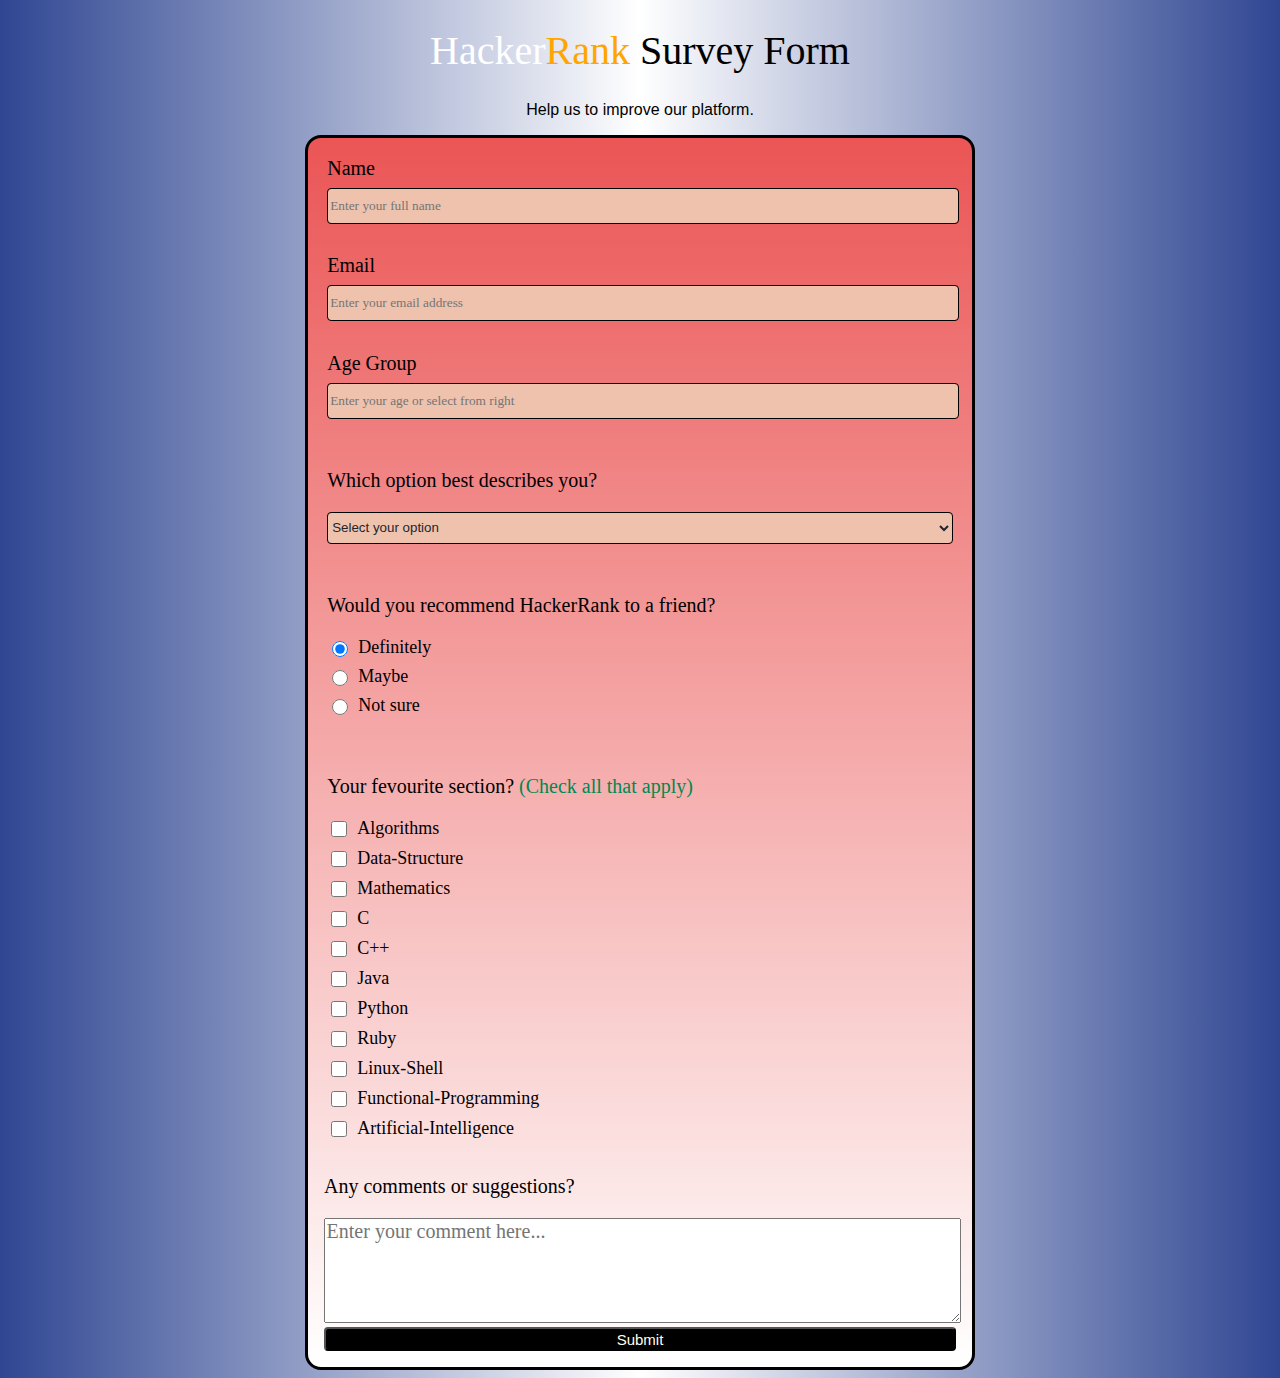
<file: survey-form/index.html>
<!DOCTYPE html>
<html lang="en">
<head>
    <meta charset="UTF-8">
    <meta http-equiv="X-UA-Compatible" content="IE=edge">
    <meta name="viewport" content="width=device-width, initial-scale=1.0">
    <title>Survey Form</title>
    <link rel="stylesheet" href="style.css">
</head>
<body>
    <h1 id="title"><span style="color: white">Hacker</span><span style="color: orange">Rank</span> Survey Form</h1>
    <p id="description">Help us to improve our platform.</p>
    <header>
        <form id="survey-form" action="">
            <div class="form-field">
                <label id="name-label" for="name">Name</label>
                    <input
                    type="text"
                    name="name"
                    id="name"
                    class="form-field-control"
                    placeholder="Enter your full name"
                    required
                    />
            </div>
            <div class="form-field">
                <label id="email-label" for="email">Email</label>
                    <input
                    type="email"
                    name="email"
                    id="email"
                    class="form-field-control"
                    placeholder="Enter your email address"
                    required
                    />
            </div>
            <div class="form-field">
                <label id="number-label" for="age">Age Group</label>
                    <input 
                    type="number"
                    name="age"
                    id="number"
                    min="10"
                    max="90"
                    class="form-field-control"
                    placeholder="Enter your age or select from right"
                    />
            </div>
            <div class="form-field">
                <p class="paraline">Which option best describes you?</p>
                <select id="dropdown" name="role" class="form-field-control" required>
                    <option disabled selected value>Select your option</option>
                    <option value="student">Student</option>
                    <option value="job">Full Time Job</option>
                    <option value="learner">Full Time Learner</option>
                    <option value="preferNo">Prefer not to say</option>
                    <option value="other">Other</option>
                </select>
            </div>
            <div class="form-field">
                <p class="paraline">Would you recommend HackerRank to a friend?</p>
                <label>
                    <input
                    name="user-recommend"
                    value="definitely"
                    type="radio"
                    class="input-radio"
                    checked
                    />Definitely</label
                >
                <label>
                    <input
                    name="user-recommend"
                    value="maybe"
                    type="radio"
                    class="input-radio"
                    />Maybe</label
                >

                <label
                    ><input
                    name="user-recommend"
                    value="not-sure"
                    type="radio"
                    class="input-radio"
                    />Not sure</label
                >
            </div>
            <div class="form-field">
                <p class="paraline">
                    Your fevourite section?
                    <span class="hint">(Check all that apply)</span>
                </p>

                <label
                    ><input
                    name="prefer"
                    value="algorithms"
                    type="checkbox"
                    class="input-checkbox"
                    />Algorithms</label
                >
                <label>
                    <input
                    name="prefer"
                    value="data-structure"
                    type="checkbox"
                    class="input-checkbox"
                    />Data-Structure</label
                >
                <label
                    ><input
                    name="prefer"
                    value="mathematics"
                    type="checkbox"
                    class="input-checkbox"
                    />Mathematics</label
                >
                <label
                    ><input
                    name="prefer"
                    value="c"
                    type="checkbox"
                    class="input-checkbox"
                    />C</label
                >
                <label
                    ><input
                    name="prefer"
                    value="C++"
                    type="checkbox"
                    class="input-checkbox"
                    />C++</label
                >
                <label
                    ><input
                    name="prefer"
                    value="java"
                    type="checkbox"
                    class="input-checkbox"
                    />Java</label
                >
                <label
                    ><input
                    name="prefer"
                    value="python"
                    type="checkbox"
                    class="input-checkbox"
                    />Python</label
                >
                <label
                    ><input
                    name="prefer"
                    value="ruby"
                    type="checkbox"
                    class="input-checkbox"
                    />Ruby</label
                >
                <label
                    ><input
                    name="prefer"
                    value="linux-shell"
                    type="checkbox"
                    class="input-checkbox"
                    />Linux-Shell</label
                >
                <label
                    ><input
                    name="prefer"
                    value="functional-programming"
                    type="checkbox"
                    class="input-checkbox"
                    />Functional-Programming</label
                >
                <label
                    ><input
                    name="prefer"
                    value="artificial-intelligence"
                    type="checkbox"
                    class="input-checkbox"
                    />Artificial-Intelligence</label
                >
            </div>
            <div class="form-group">
                <p class="paraline">Any comments or suggestions?</p>
                <textarea
                    id="comments"
                    class="input-textarea"
                    name="comment"
                    placeholder="Enter your comment here..."
                ></textarea>
            </div>
            <div class="form-group">
                <button type="submit" id="submit">
                    Submit
                </button>
            </div>

        </form>
    </header>
</body>
</html>
</file>
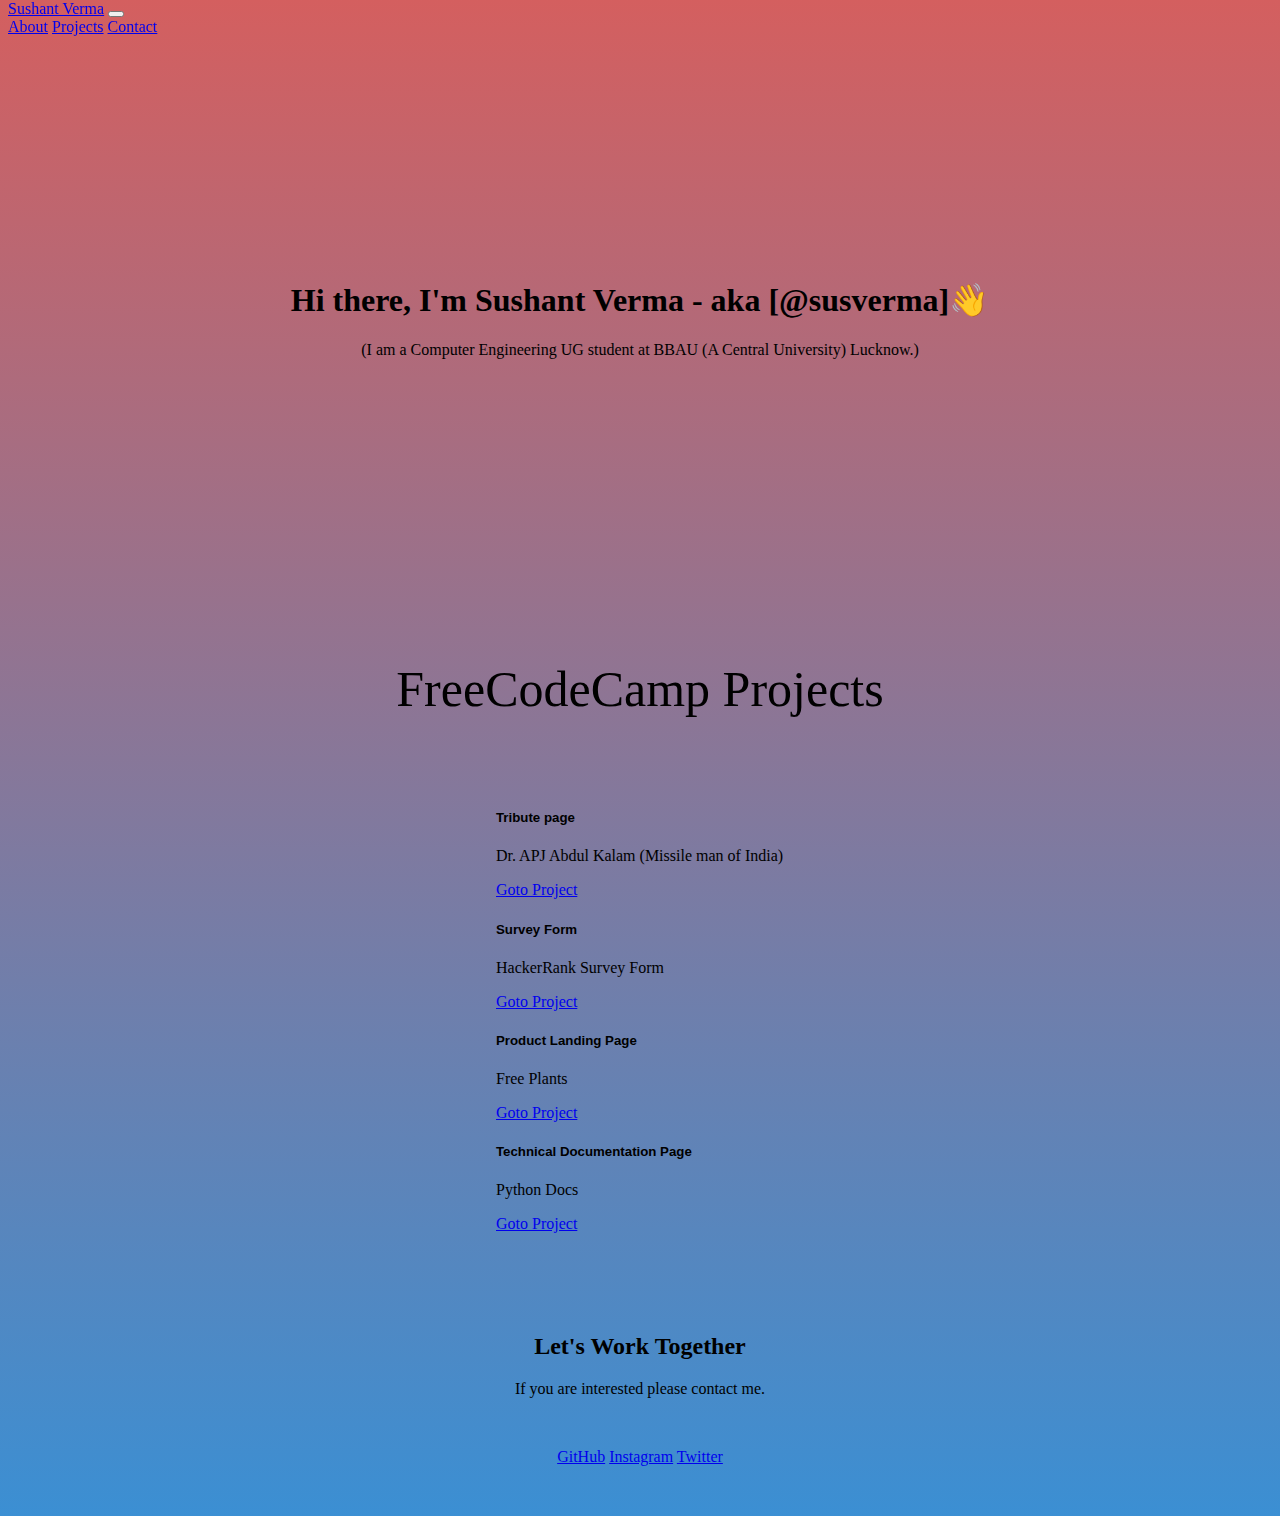
<file: personal-portfolio-webpage/portfolio.html>
<!DOCTYPE html>
<html lang="en">
<head>
    <meta charset="UTF-8">
    <meta http-equiv="X-UA-Compatible" content="IE=edge">
    <meta name="viewport" content="width=device-width, initial-scale=1.0">
    <title>Personal Portfolio Webpage</title>
    <link rel="stylesheet" href="style.css">
    <link href="https://cdn.jsdelivr.net/npm/bootstrap@5.1.0/dist/css/bootstrap.min.css" rel="stylesheet" integrity="sha384-KyZXEAg3QhqLMpG8r+8fhAXLRk2vvoC2f3B09zVXn8CA5QIVfZOJ3BCsw2P0p/We" crossorigin="anonymous">
</head>
<body>
    <nav class="navbar navbar-expand-lg navbar-dark bg-dark" id="navbar">
        <div class="container-fluid">
            <a class="navbar-brand" href="#">Sushant Verma</a>
            <button class="navbar-toggler" type="button" data-bs-toggle="collapse" data-bs-target="#navbarNavAltMarkup" aria-controls="navbarNavAltMarkup" aria-expanded="false" aria-label="Toggle navigation">
            <span class="navbar-toggler-icon"></span>
            </button>
            <div class="collapse navbar-collapse" id="navbarNavAltMarkup">
            <div class="navbar-nav">
                <a class="nav-link active" aria-current="page" href="#">About</a>
                <a class="nav-link" href="#proj">Projects</a>
                <a class="nav-link" href="#contact">Contact</a>
            </div>
            </div>
        </div>
    </nav>
    <section id="welcome-section">
        <div class="welcome">
        <h1><strong>Hi there, I'm Sushant Verma - aka [@susverma]👋</strong></h1>
        <p>(I am a Computer Engineering UG student at BBAU (A Central University) Lucknow.)</p>
        </div>
    </section>
    <div class="proje" id="proj">
    <p>FreeCodeCamp Projects</p>
    </div>
    <section id="projects">
    <div class="row">
        <div class="card text-center column" style="width: 18rem;">
            <div class="card-body">
                <h5 class="project-tile">Tribute page</h5>
                <p class="card-text">Dr. APJ Abdul Kalam (Missile man of India)</p>
                <a href="https://codepen.io/susverma/pen/gOWKPzZ" class="btn btn-primary" target="_blank">Goto Project</a>
            </div>
        </div>
        <div class="card text-center column" style="width: 18rem;">
            <div class="card-body">
                <h5 class="project-tile">Survey Form</h5>
                <p class="card-text">HackerRank Survey Form</p>
                <a href="https://codepen.io/susverma/pen/MWmXPaJ" class="btn btn-primary" target="_blank">Goto Project</a>
            </div>
        </div>
        <div class="card text-center column" style="width: 18rem;">
            <div class="card-body">
                <h5 class="project-tile">Product Landing Page</h5>
                <p class="card-text">Free Plants</p>
                <a href="https://codepen.io/susverma/pen/JjNBror" class="btn btn-primary" target="_blank">Goto Project</a>
            </div>
        </div>
        <div class="card text-center column" style="width: 18rem;">
            <div class="card-body">
                <h5 class="project-tile">Technical Documentation Page</h5>
                <p class="card-text">Python Docs</p>
                <a href="https://codepen.io/susverma/pen/NWjOvVL" class="btn btn-primary" target="_blank">Goto Project</a>
            </div>
        </div>
    </div>
    </section>
    <section id="contact">
        <div class="c-header">
            <h2><strong>Let's Work Together</strong></h2>
            <p>If you are interested please contact me.</p>
        </div>
        <div id="profile-link">
            <a class="btn btn-primary" href="https://github.com/susverma" role="button" target="_blank">GitHub</a>
            <a class="btn btn-primary" href="https://instagram.com/sushantverma__" role="button" target="_blank">Instagram</a>
            <a class="btn btn-primary" href="https://twitter.com/sushantverma__" role="button" target="_blank">Twitter</a>
        </div>
    </section>
    <script src="https://cdn.jsdelivr.net/npm/bootstrap@5.1.0/dist/js/bootstrap.bundle.min.js" integrity="sha384-U1DAWAznBHeqEIlVSCgzq+c9gqGAJn5c/t99JyeKa9xxaYpSvHU5awsuZVVFIhvj" crossorigin="anonymous"></script>
</body>
</html>
</file>
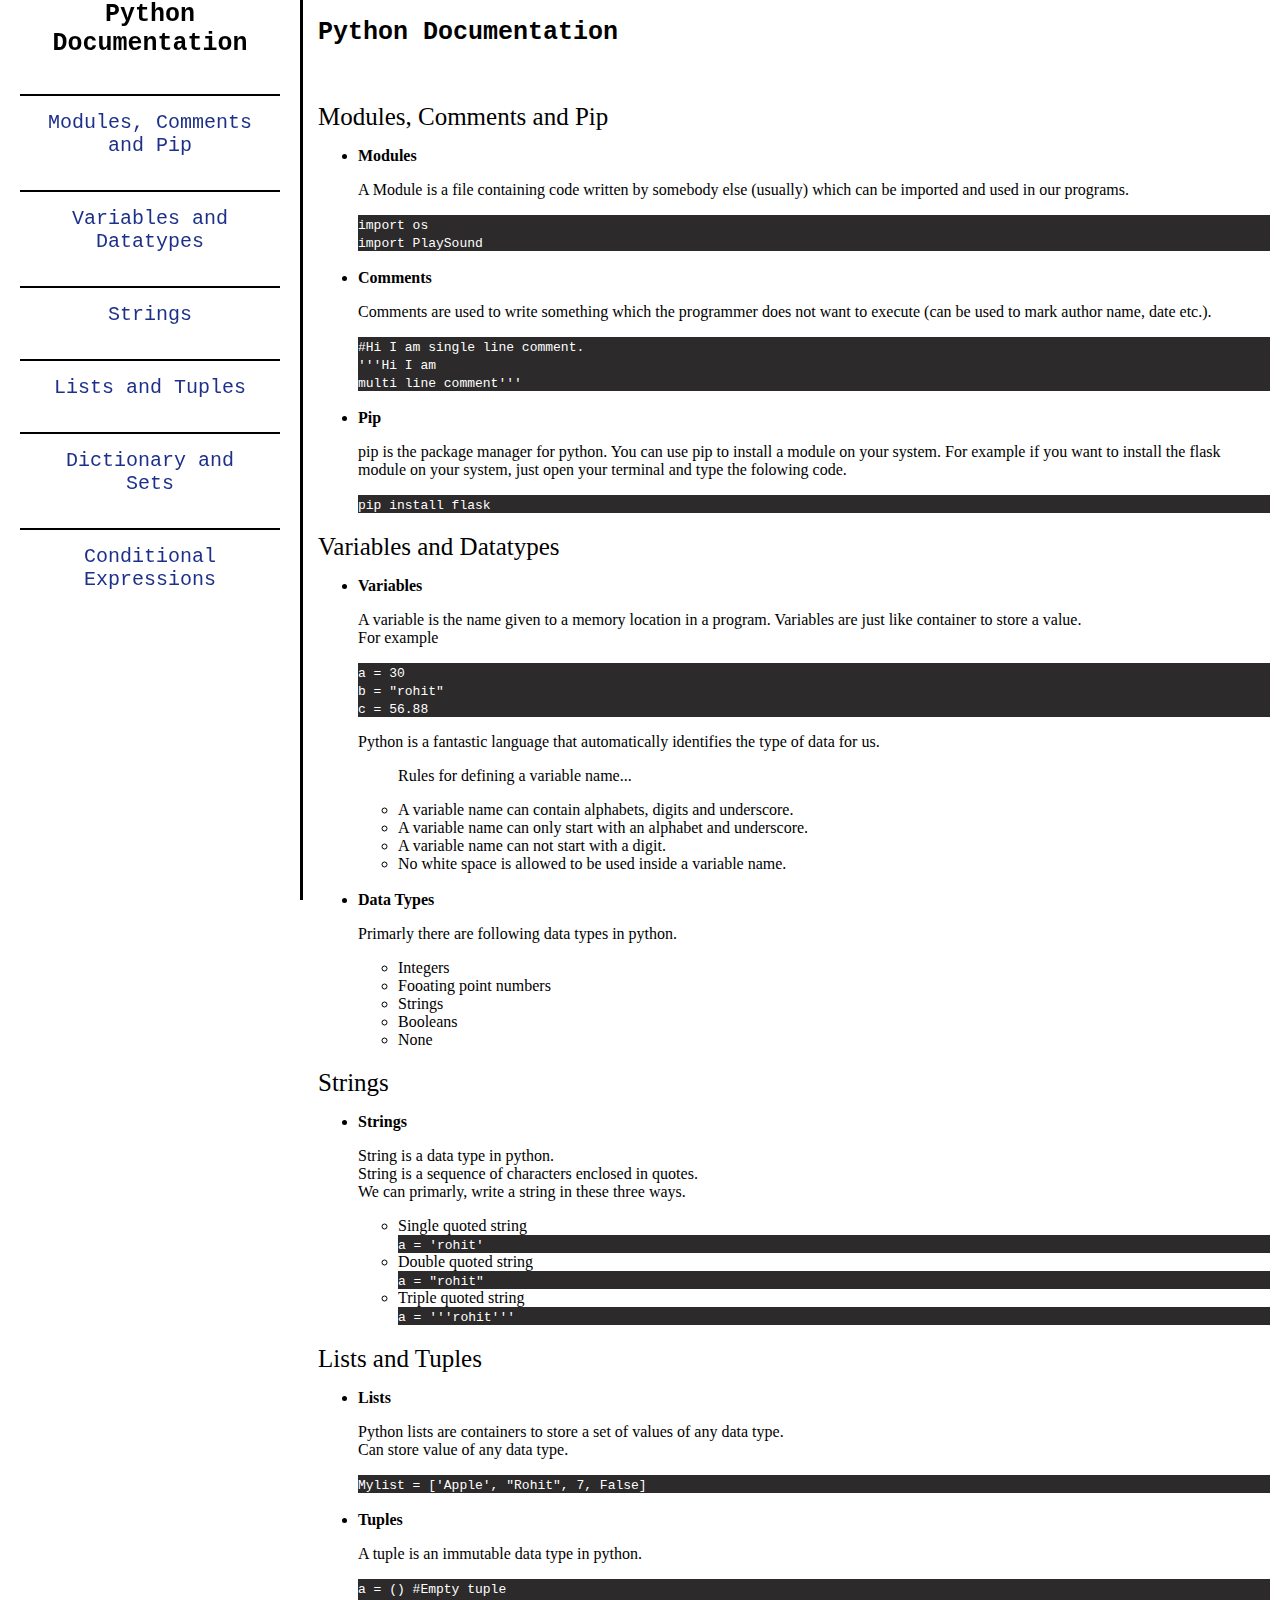
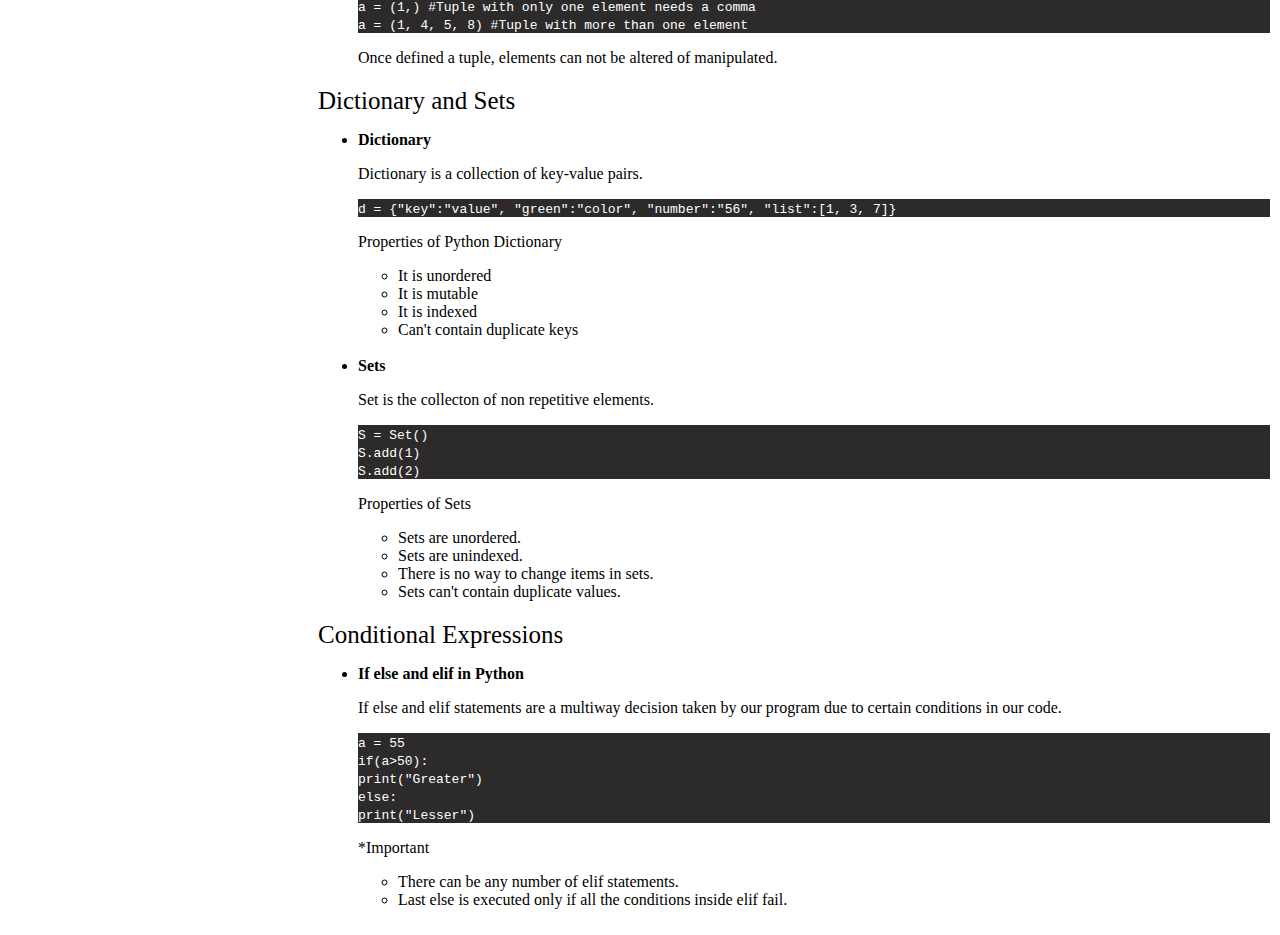
<file: technical-documentation-page/pythondocs.html>
<!DOCTYPE html>
<html lang="en">
<head>
    <meta charset="UTF-8">
    <meta http-equiv="X-UA-Compatible" content="IE=edge">
    <meta name="viewport" content="width=device-width, initial-scale=1.0">
    <title>Technical Documentation Page</title>
    <link rel="stylesheet" href="style.css">
</head>
<body>
    <nav id="navbar">
    <center>
    <header class="topic">Python Documentation</header>
    </center>
        <ul>
            <li><a class="nav-link" href="#Modules,_Comments_and_Pip">Modules, Comments and Pip</a></li><br>
            <li><a class="nav-link" href="#Variables_and_Datatypes">Variables and Datatypes</a></li><br>
            <li><a class="nav-link" href="#Strings">Strings</a></li><br>
            <li><a class="nav-link" href="#Lists_and_Tuples">Lists and Tuples</a></li><br>
            <li><a class="nav-link" href="#Dictionary_and_Sets">Dictionary and Sets</a></li><br>
            <li><a class="nav-link" href="#Conditional_Expressions">Conditional Expressions</a></li><br>
        </ul>
    </nav>
    <main id="main-doc">
        <header class="topic">Python Documentation</header><br><br>
        <section class="main-section" id="Modules,_Comments_and_Pip">
            <header>Modules, Comments and Pip</header>
            <ul>
                <li><strong>Modules</strong>
                <p>A Module is a file containing code written by somebody else (usually) which can be imported and used in our programs.</p>
                <div class="pcode">
                <code>import os<br>import PlaySound</code>
                </div>
                </li><br>
                <li><strong>Comments</strong>
                <p>Comments are used to write something which the programmer does not want to execute (can be used to mark author name, date etc.).</p>
                <div class="pcode">
                <code>#Hi I am single line comment.<br>'''Hi I am <br>multi line comment'''</code>
                </div>
                </li><br>
                <li><strong>Pip</strong>
                <p>pip is the package manager for python. You can use pip to install a module on your system. For example if you want to install the flask module on your system, just open your terminal and type the folowing code.</p>
                <div class="pcode">
                <code>pip install flask</code>
                </div>
                </li>
            </ul>
        </section>

        <section class="main-section" id="Variables_and_Datatypes">
            <header>Variables and Datatypes</header>
            <ul>
                <li><strong>Variables</strong>
                <p>A variable is the name given to a memory location in a program. Variables are just like container to store a value.<br>For example</p>
                <div class="pcode">
                <code>a = 30 <br>b = "rohit" <br>c = 56.88</code>
                </div>
                <p>Python is a fantastic language that automatically identifies the type of data for us.</p>
                <ul>
                <p>Rules for defining a variable name...</p>
                <li>A variable name can contain alphabets, digits and underscore.</li>
                <li>A variable name can only start with an alphabet and underscore.</li>
                <li>A variable name can not start with a digit.</li>
                <li>No white space is allowed to be used inside a variable name.</li>
                </ul>
                </li><br>
                <li><strong>Data Types</strong>
                <p>Primarly there are following data types in python.</p>
                <ul>
                <li>Integers</li>
                <li>Fooating point numbers</li>
                <li>Strings</li>
                <li>Booleans</li>
                <li>None</li>
                </ul>
                </li>
            </ul>
        </section>

        <section class="main-section" id="Strings">
            <header>Strings</header>
            <ul>
                <li><strong>Strings</strong>
                <p>String is a data type in python. <br>String is a sequence of characters enclosed in quotes. <br>We can primarly, write a string in these three ways.</p>
                <ul>
                <li>Single quoted string <br><div class="pcode"><code>a = 'rohit'</code></div></li>
                <li>Double quoted string <br><div class="pcode"><code>a = "rohit"</code></div></li>
                <li>Triple quoted string <br><div class="pcode"><code>a = '''rohit'''</code></div></li>
                </ul>
                </li>
            </ul>
        </section>

        <section class="main-section" id="Lists_and_Tuples">
            <header>Lists and Tuples</header>
            <ul>
                <li><strong>Lists</strong>
                <p>Python lists are containers to store a set of values of any data type. <br>Can store value of any data type.</p>
                <div class="pcode">
                <code>Mylist = ['Apple', "Rohit", 7, False]</code>
                </div>
                </li><br>
                <li><strong>Tuples</strong>
                <p>A tuple is an immutable data type in python.</p>
                <div class="pcode">
                <code>a = () #Empty tuple <br> a = (1,) #Tuple with only one element needs a comma <br> a = (1, 4, 5, 8) #Tuple with more than one element</code>
                </div>
                <p>Once defined a tuple, elements can not be altered of manipulated.</p>
                </li>
            </ul>
        </section>

        <section class="main-section" id="Dictionary_and_Sets">
            <header>Dictionary and Sets</header>
            <ul>
                <li><strong>Dictionary</strong>
                <p>Dictionary is a collection of key-value pairs.</p>
                <div class="pcode">
                <code>d = {"key":"value", "green":"color", "number":"56", "list":[1, 3, 7]}</code>
                </div>
                <p>Properties of Python Dictionary</p>
                <ul>
                <li>It is unordered</li>
                <li>It is mutable</li>
                <li>It is indexed</li>
                <li>Can't contain duplicate keys</li>
                </ul>
                </li><br>
                <li><strong>Sets</strong>
                <p>Set is the collecton of non repetitive elements.</p>
                <div class="pcode">
                <code>S = Set() <br>S.add(1) <br>S.add(2)</code>
                </div>
                <p>Properties of Sets</p>
                </li>
                <ul>
                <li>Sets are unordered.</li>
                <li>Sets are unindexed.</li>
                <li>There is no way to change items in sets.</li>
                <li>Sets can't contain duplicate values.</li>
                </ul>
            </ul>
        </section>

        <section class="main-section" id="Conditional_Expressions">
            <header>Conditional Expressions</header>
            <ul>
                <li><strong>If else and elif in Python</strong>
                <p>If else and elif statements are a multiway decision taken by our program due to certain conditions in our code.</p>
                <div class="pcode">
                <code>a = 55 <br>if(a>50): <br>print("Greater") <br>else: <br>print("Lesser")</code>
                </div>
                <p>*Important</p>
                <ul>
                <li>There can be any number of elif statements.</li>
                <li>Last else is executed only if all the conditions inside elif fail.</li>
                </ul>
                </li>
            </ul>
        </section>
    </main>
</body>
</html>
</file>
<file: survey-form/style.css>
body {
    background: linear-gradient(to right, rgb(47, 70, 146), rgb(255, 255, 255), rgb(47, 70, 146));
}

#title {
    text-align: center;
    font-size: 40px;
    font-weight: 100;
    font-family: Georgia, 'Times New Roman', Times, serif;
}

#description {
    text-align: center;
    font-weight: inherit;
    font-family: Arial, Helvetica, sans-serif;

}

#survey-form {
    margin: auto;
    width: 50%;
    border: 3px solid black;
    border-radius: 1rem;
    padding: 10px;
    background: linear-gradient(to bottom, rgb(235, 85, 85), white );
    padding: 1rem 1rem;
}

.form-field {
    margin: 0 auto 1.5rem auto;
    padding: 0.2rem;
}
.form-field-control {
    display: block;
    width: 100%;
    height: 2rem;
    margin: auto;
    color: #1d2630;
    background-color: rgb(238, 194, 173);
    background-clip: padding-box;
    border: 1.5px solid #000000;
    border-radius: 0.25rem;
}

#name, #email, #number {
    font-family: 'Times New Roman', Times, serif;
}

#name-label, #email-label, #number-label {
    font-size: 20px;
    font-weight: 300;
    font-family: serif;
}

label {
    display: flex;
    align-items: right;
    font-size: 1.125rem;
    margin-bottom: 0.5rem;
}

.paraline {
    font-size: 20px;
    font-weight: 300;
    font-family: serif;
}
#dropdown {
    color: #1d2630;
}

.input-radio,
.input-checkbox {
    display: inline-block;
    margin-right: 0.625rem;
    min-height: 1rem;
    min-width: 1rem;
  }
.hint {
    color: rgb(0, 136, 79);
}

.input-textarea {
    min-height: 100px;
    width: 100%;
    padding: 0.10rem;
    resize: vertical;
    font-family: 'Times New Roman', Times, serif;
    font-size: 20px;
}

#submit {
    color: ivory;
    display: block;
    width: 100%;
    padding: 0.10rem;
    background: rgb(0, 0, 0);
    border-radius: 4px;
    cursor: pointer;
    text-align: center;
    font-size: 15px;
    font-weight: 400;
    font-family: 'Segoe UI', Tahoma, Geneva, Verdana, sans-serif;
}
</file>
<file: personal-portfolio-webpage/style.css>
body {
    background: linear-gradient(to bottom, rgb(212, 95, 95), rgb(59, 143, 211));
}
#welcome-section {
    width: 100%;
    height: 450px;
    margin-top: 60px;
    justify-content: center;
    text-align: center;
}
.welcome {
    padding: 50px;
    padding-top: 200px;
}
#projects {
    display: flex;
    justify-content: center;

}

.proje {
    text-align: center;
    font-size: 50px;
    font-family: 'Times New Roman', Times, serif;
    padding-top: 100px;
    padding-bottom: 20px;
}
.project-tile {
    font-family: 'Franklin Gothic Medium', 'Arial Narrow', Arial, sans-serif;

}
#navbar {
    overflow: hidden;
    position: fixed;
    top: 0;
    width: 100%;

}

.c-header {
    margin-top: 100px;

}

#profile-link {
    margin-top: 50px;
    margin-bottom: 50px;

}

#contact {
    text-align: center;
}

@media only screen and (max-width: 768px) {
    #navbar {
        position: fixed;
        overflow: hidden;
        width: 87%;
        top: 0;
    }

    .proje {
        text-align: center;
        font-size: 40px;
        font-family: 'Times New Roman', Times, serif;
        padding-top: 100px;
        padding-bottom: 20px;
        margin-right: 45px;
    }

    #welcome-section {
        width: 82%;
        height: 360px;
        margin-top: 0px;
        justify-content: center;
        text-align: center;
    }

    #projects {
        display: flex;
        justify-content: center;
        align-items: center;
        text-align: center;
    
    }

    .column {
        width: 100%;
        display: block;
        margin-bottom: 20px;
        }
}
</file>
<file: technical-documentation-page/style.css>
#main-doc {
    position: absolute;
    margin-left: 300px;
    padding: 10px;
    margin-bottom: 110px;

}

.main-section {
    margin-top: 20px;
}

#navbar {
    position: fixed;
    min-width: 100px;
    top: 0px;
    left: 0px;
    height: 100%;
    width: 300px;
    border-right: solid;
    border-color: black;
}

.nav-link {
    text-align: center;
    font-size: 20px;
    font-family: 'Courier New', Courier, monospace;

}
#navbar ul {
    height: 80%;
    padding: 20px;
    overflow-y: auto;
    overflow-x: hidden;
}
#navbar li {
    color: black;
    border-top: 2px solid;
    list-style: none;
    position: relative;
    width: 100%;
}
  #navbar a {
    display: block;
    padding: 15px 20px;
    color: #1d308a;
    text-decoration: none;
    cursor: pointer;
}

.pcode {
    color: white;
    background-color: rgb(44, 42, 42);
}


.topic {
    font-family: 'Courier New', Courier, monospace;
    font-weight: 600;
    font-size: 25px;
    color: black;
}

header {
    font-size: 25px;
    font-weight: 500;
}

/* for mobile phones */
@media only screen and (max-width: 815px) {
    #navbar {
        background-color: white;
        position: fixed;
        top: 0;
        padding: 10;
        margin: 0;
        width: 100%;
        max-height: 275px;
        border: none;
        z-index: 1;
        border-bottom: 2px solid;
      }
      #main-doc {
        position: relative;
        margin-left: 0px;
        margin-top: 270px;
      }
      .topic {
        text-align: center;
      }
}
</file>
